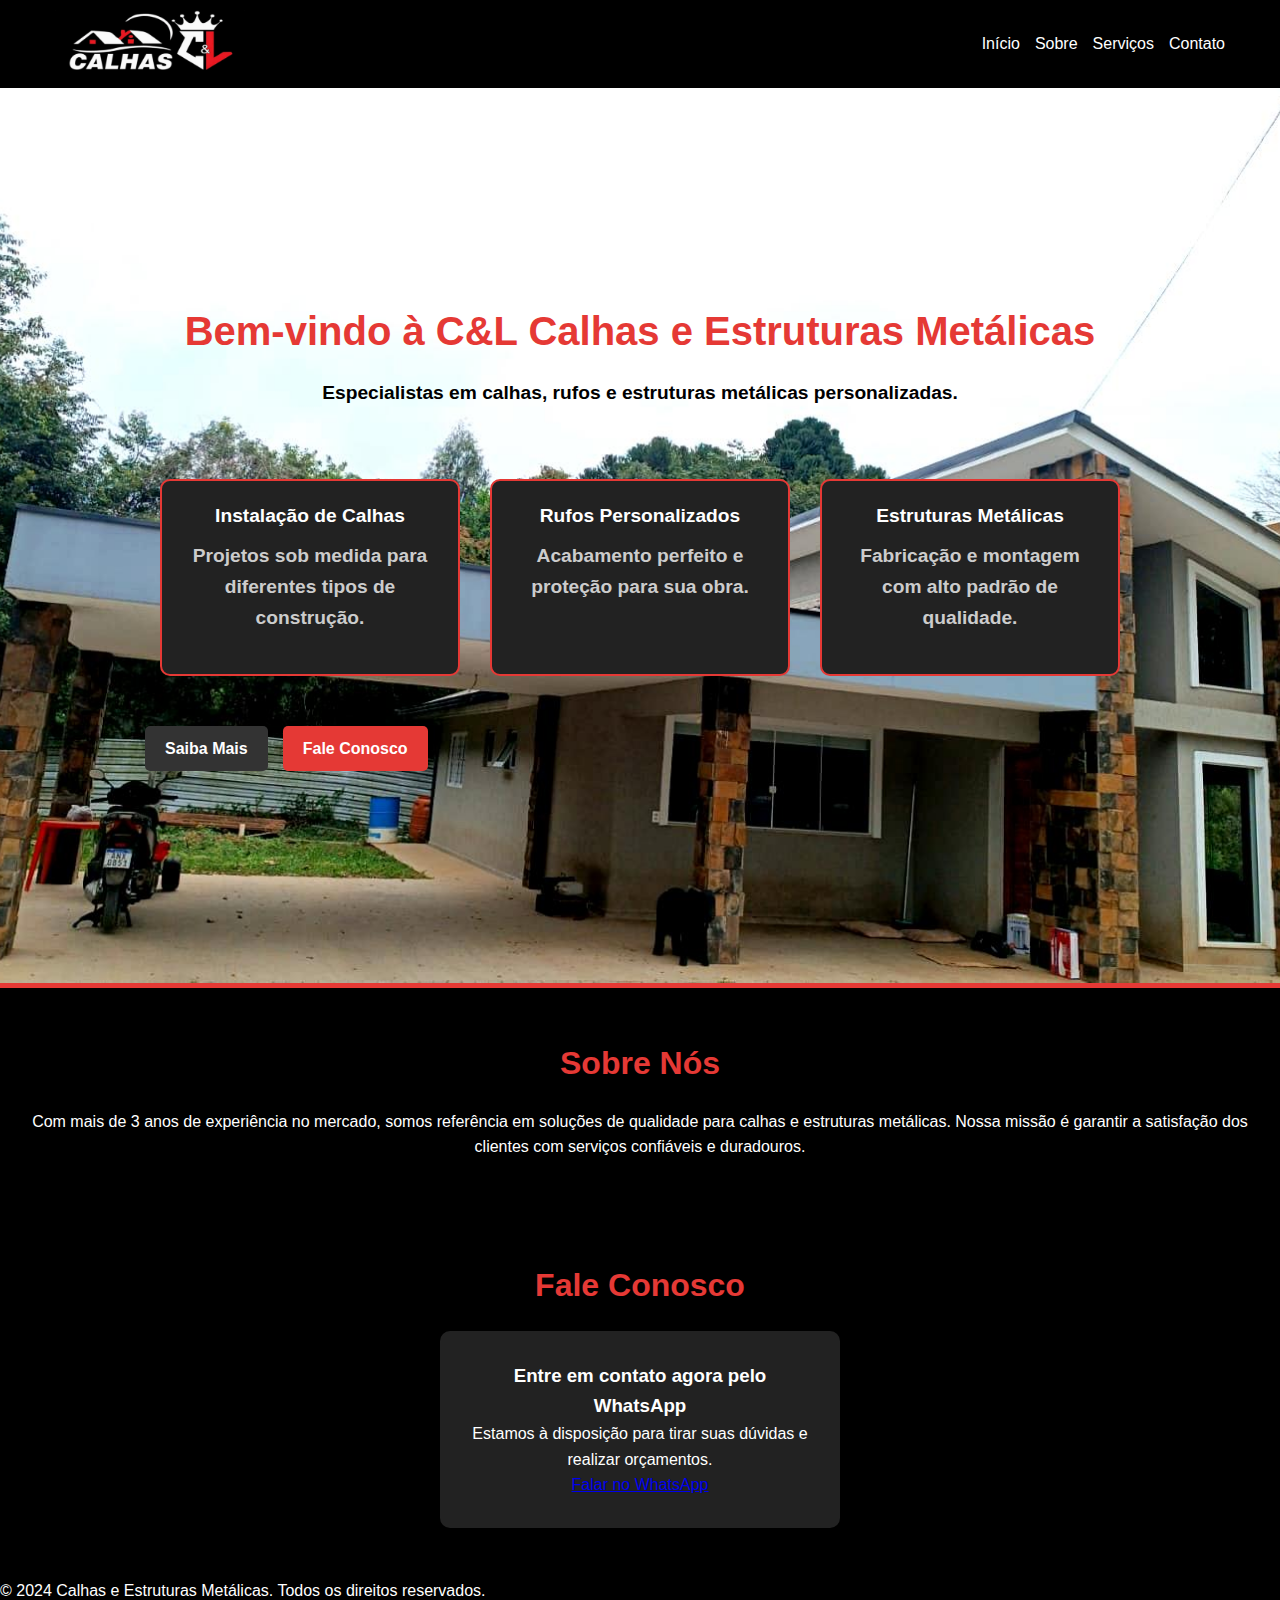
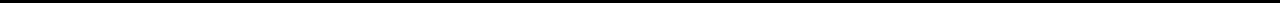
<file: index.html>
<!DOCTYPE html>
<html lang="pt-br">
<head>
    <meta charset="UTF-8">
    <meta name="viewport" content="width=device-width, initial-scale=1.0">
    <title>Calhas e Estruturas Metálicas</title>
    <link rel="stylesheet" href="style.css">
</head>
<body>
    <!-- Cabeçalho -->
    <header>
        <div class="container">
            <!-- Logo inserida -->
            <div class="logo">
                <img src="img/logo.png" alt="Logo Calhas e Estruturas Metálicas" style="height: 60px;">
            </div>
            <!-- Botão do menu hambúrguer -->
            <div class="menu-hamburguer" id="menu-hamburguer">
                <span class="bar"></span>
                <span class="bar"></span>
                <span class="bar"></span>
            </div>
            <!-- Menu de navegação -->
            <nav id="nav-menu" class="nav-menu">
                <ul>
                    <li><a href="#hero">Início</a></li>
                    <li><a href="#sobre">Sobre</a></li>
                    <li><a href="servicos.html">Serviços</a></li>
                    <li><a href="#contato">Contato</a></li>
                </ul>
            </nav>
        </div>
    </header>

    <!-- Seção Hero -->
    <section id="hero" class="hero">
        <div class="hero-text">
            <h2>Bem-vindo à C&L Calhas e Estruturas Metálicas</h2>
            <p>Especialistas em calhas, rufos e estruturas metálicas personalizadas.</p>

            <section id="servicos" class="servicos">
                <div class="cards">
                    <div class="card">
                        <h3>Instalação de Calhas</h3>
                        <p>Projetos sob medida para diferentes tipos de construção.</p>
                    </div>
                    <div class="card">
                        <h3>Rufos Personalizados</h3>
                        <p>Acabamento perfeito e proteção para sua obra.</p>
                    </div>
                    <div class="card">
                        <h3>Estruturas Metálicas</h3>
                        <p>Fabricação e montagem com alto padrão de qualidade.</p>
                    </div>
                </div>
            </section>
            <div class="cta-buttons">
                <a href="#servicos" class="btn secondary">Saiba Mais</a>
                <a href="#contato" class="btn primary">Fale Conosco</a>
                
            </div>
        </div>
        
    <!-- Seção Serviços -->
    
    </section>

    <!-- Seção Sobre -->
    <section id="sobre" class="sobre">
        <h2>Sobre Nós</h2>
        <p>Com mais de 3 anos de experiência no mercado, somos referência em soluções de qualidade para calhas e estruturas metálicas. Nossa missão é garantir a satisfação dos clientes com serviços confiáveis e duradouros.</p>
    </section>


    <!-- Seção Contato -->
    <section id="contato" class="contato">
        <h2>Fale Conosco</h2>
        <div class="card-whatsapp">
            <h3>Entre em contato agora pelo WhatsApp</h3>
            <p>Estamos à disposição para tirar suas dúvidas e realizar orçamentos.</p>
            <a href="https://wa.me/554197811581"
               class="btn whatsapp">Falar no WhatsApp</a>
        </div>
    </section>

    <!-- Rodapé -->
    <footer>
        <p>&copy; 2024 Calhas e Estruturas Metálicas. Todos os direitos reservados.</p>
    </footer>

    <!-- Script do menu -->
    <script src="script.js"></script>
</body>
</html>
</file>
<file: style.css>
/* Reset básico */
* {
    margin: 0;
    padding: 0;
    box-sizing: border-box;
}

/* Estilos gerais */
html {
    font-size: 16px; /* Base ideal para escala */
}

body {
    font-family: 'Arial', sans-serif;
    color: #fff;
    background-color: #000;
    line-height: 1.6;
    margin: 0;
}

img {
    max-width: 100%;
    height: auto;
    cursor: pointer; /* Mostra que a imagem é clicável (se for expansível) */
    
}

.container {
    max-width: 1200px;
    margin: 0 auto;
    padding: 0 15px;
}

/* Cabeçalho e Menu */
header {
    background-color: #000;
    color: #fff;
    padding: 10px 15px;
    position: sticky;
    top: 0;
    z-index: 1000;
}

header .container {
    display: flex;
    justify-content: space-between;
    align-items: center;
    flex-wrap: wrap;
}

.logo img {
    height: 60px;
}

/* Menu de navegação */
.nav-menu {
    display: flex;
    flex-direction: row;
    gap: 20px;
}

.nav-menu ul {
    display: flex;
    list-style: none;
    gap: 15px;
}

.nav-menu ul li a {
    color: #fff;
    text-decoration: none;
    font-size: 1rem;
    transition: color 0.3s;
}

.nav-menu ul li a:hover {
    color: #e53935;
}

/* Botão de menu hambúrguer */
.menu-hamburguer {
    display: none;
    cursor: pointer;
}

.menu-hamburguer .bar {
    display: block;
    width: 25px;
    height: 3px;
    background-color: #fff;
    margin: 5px auto;
}

/* Hero Section */
.hero {
    height: 100vh;
    display: flex;
    flex-direction: column;
    justify-content: center;
    align-items: center;
    text-align: center;
    padding: 20px;
    background: url('img/main.jpg') no-repeat center center/cover;
    border-bottom: 5px solid #e53935;
}

.hero h2 {
    font-size: 2rem;
    margin-bottom: 15px;
}

.hero p {
    font-size: 1.3rem;
    margin-bottom: 20px;
    color: #000;
    font-weight: bolder;
}

.cta-buttons {
    display: flex;
    flex-wrap: wrap;
    gap: 15px;
}

.cta-buttons .btn {
    text-decoration: none;
    padding: 10px 20px;
    border-radius: 5px;
    font-size: 1rem;
    font-weight: bold;
    transition: background 0.3s, color 0.3s;
}

.cta-buttons .btn.primary {
    background: #e53935;
    color: #fff;
}

.cta-buttons .btn.primary:hover {
    background: #fff;
    color: #e53935;
    border: 1px solid #e53935;
}

.cta-buttons .btn.secondary {
    background: #333;
    color: #fff;
}

.cta-buttons .btn.secondary:hover {
    background: #555;
}

/* Sobre e Serviços */
.sobre, .servicos {
    padding: 50px 15px;
    text-align: center;
}

h2 {
    font-size: 2rem;
    margin-bottom: 20px;
    color: #e53935;
}

.cards {
    display: flex;
    flex-wrap: wrap;
    gap: 20px;
    justify-content: center;
}

.card {
    background: #222;
    padding: 20px;
    border-radius: 10px;
    max-width: 300px;
    flex: 1 1 calc(100% - 40px);
    border: 2px solid #e53935;
    transition: transform 0.3s ease;
}

.card h3 {
    font-size: 1.2rem;
    margin-bottom: 10px;
    color: #fff;
}

.card p {
    color: #ccc;
}

/* Contato */
.contato {
    padding: 50px 15px;
    text-align: center;
}

.card-whatsapp {
    background: #222;
    padding: 30px;
    border-radius: 10px;
    max-width: 400px;
    margin: auto;
    text-align: center;
}

/* Responsividade */
/* Telas pequenas */
@media (max-width: 768px) {
    .menu-hamburguer {
        display: block;
    }

    .nav-menu {
        display: none;
        flex-direction: column;
        width: 100%;
        background-color: #000;
        position: absolute;
        top: 60px;
        left: 0;
        z-index: 1000;
        padding: 20px;
    }

    .nav-menu.active {
        display: flex;
    }

    .nav-menu ul {
        flex-direction: column;
        gap: 10px;
    }

    .nav-menu ul li a {
        text-align: center;
        font-size: 1.2rem;
    }
    
    .hero h2 {
        font-size: 1.5rem;
    }

    .hero p {
        font-size: 0.9rem;
        color: #ffffff;
    }
    .hero-text>p{
        color: #000;
    }
    .cta-buttons {
        flex-direction: column;
        top: 50px;
    }
    

    .card {
        transition: transform 0.3s ease;
        flex-wrap: wrap;
        gap: 20px;
        justify-content: center;
        flex: 1 1 100%;
        background-color: rgba(34, 34, 34, 0.4);
        font: #000;
        
    
    }
    
}

/* Telas médias */
@media (min-width: 769px) and (max-width: 1200px) {
    .hero h2 {
        font-size: 2rem;
    }

    .hero p {
        font-size: 1rem;
        color: #000;
    }

    .card {
        flex: 1 1 calc(50% - 40px);
        transition: transform 0.3s ease;
    }
}

/* Telas grandes e alta resolução */
@media (min-width: 1201px) {
    .hero h2 {
        font-size: 2.5rem;
    }

    .hero p {
        font-size: 1.2rem;
        
    }

    .cards {
        gap: 30px;
    }

    .card {
        flex: 1 1 calc(33.33% - 40px);
        transition: transform 0.3s ease;
        
    }
}

.card:hover {
    transform: scale(1.05);
}

.card img {
    width: 100%;
    height: auto;
    cursor: pointer;
    border-radius: 5px;
}

/* Tela cheia */
.fullscreen {
    display: none;
    position: fixed;
    top: 0;
    left: 0;
    width: 100%;
    height: 100%;
    background-color: rgba(0, 0, 0, 0.9);
    justify-content: center;
    align-items: center;
    z-index: 1000;
}

.fullscreen img {
    max-width: 90%;
    max-height: 90%;
    box-shadow: 0 4px 10px rgba(0, 0, 0, 0.5);
}
.fullscreen {
    display: none;
    position: fixed;
    top: 0;
    left: 0;
    width: 100%;
    height: 100%;
    background-color: rgba(0, 0, 0, 0.9);
    justify-content: center;
    align-items: center;
    z-index: 1000;
}

.fullscreen img {
    max-width: 90%;
    max-height: 90%;
    box-shadow: 0 4px 10px rgba(0, 0, 0, 0.5);
}
</file>
